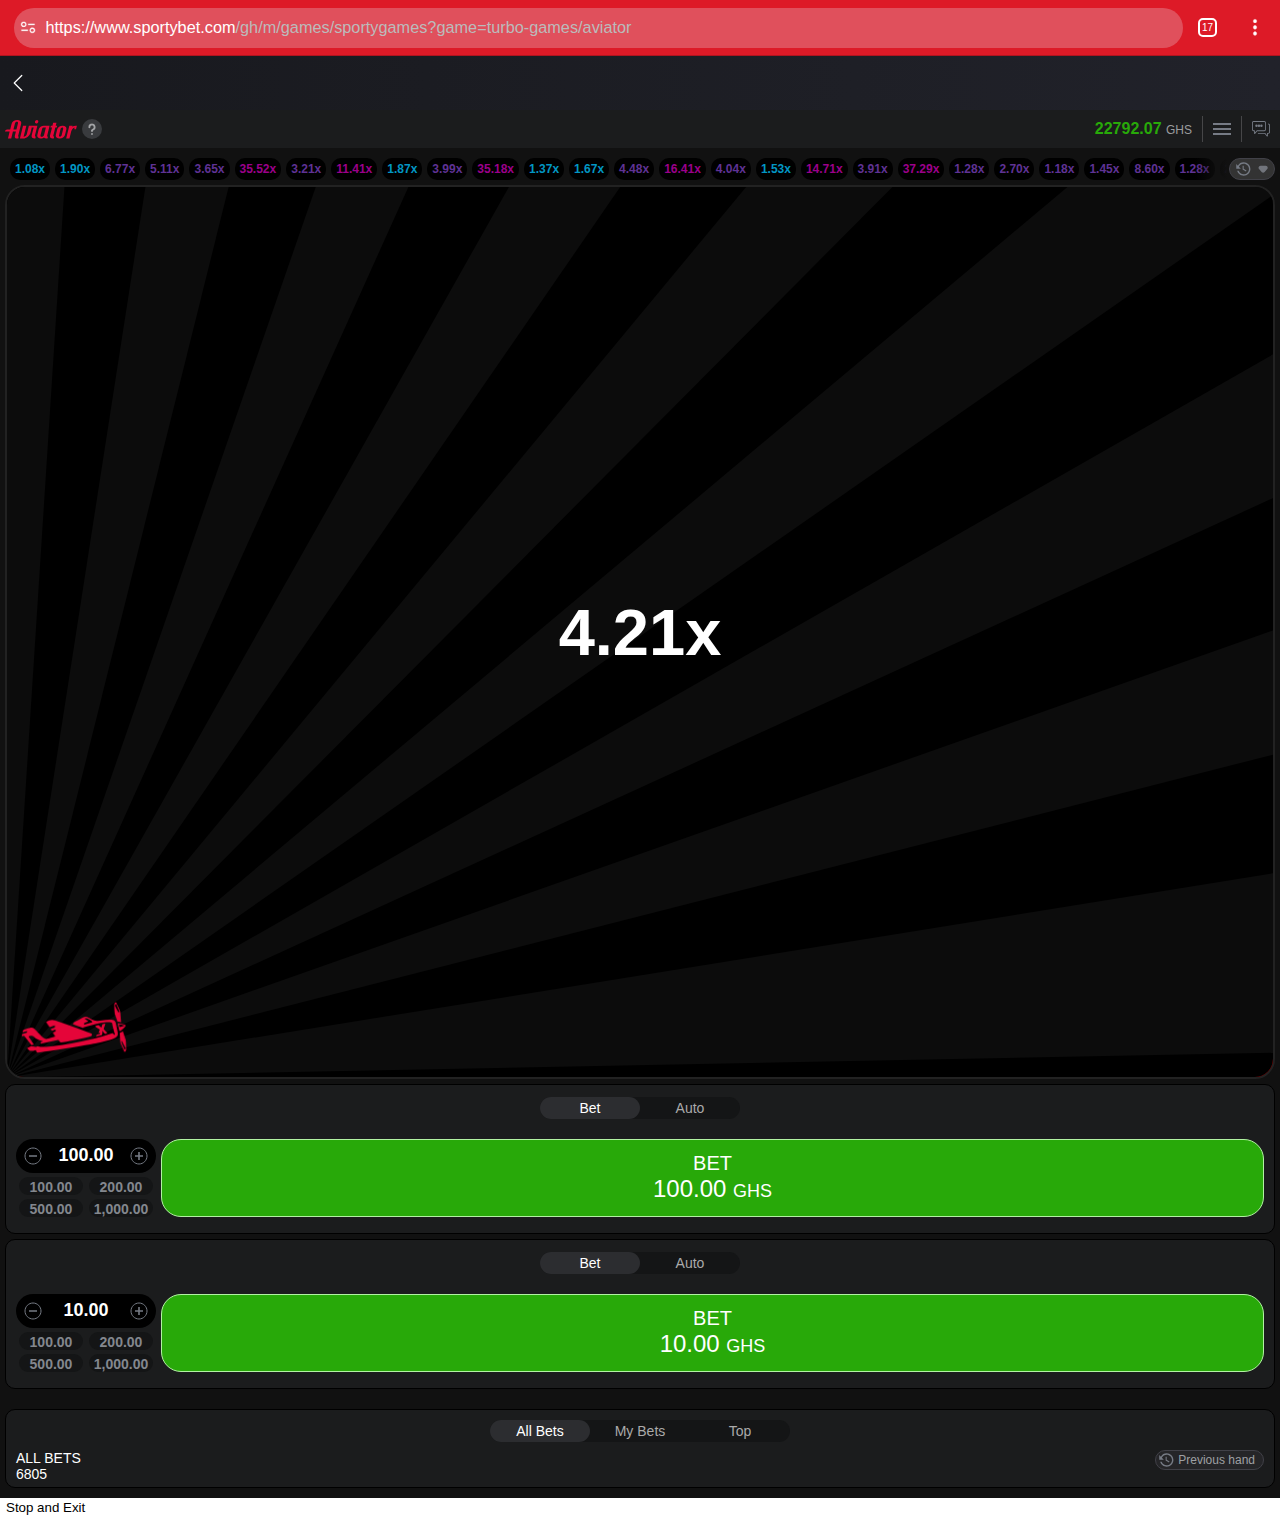
<file: game/manual/index.html>
<!DOCTYPE html>
<html>
    <head>
        <meta name="viewport" content="width=device-width"/>
        <link rel="stylesheet" href="browser.css?51623"/>
        <link rel="stylesheet" href="style.css?65112"/>
        <link rel="stylesheet" href="toast.css"/>
        <meta name="theme-color" content="#dd1a27"/>
    </head>
    <body>
        <div class="browser">
            <div class="address-bar">
                <img class="browser-secured" src="assets/secured.png"/>
                <span class="url" type="text">
                  <div class="url-wrapper">
                    <span>https://www.sportybet.com</span><span class="sub-url">/gh/m/games/sportygames?game=turbo-games/aviator</span>
                  </div>
                </span>
            </div>
            <div class="browser-buttons">
                <div class=" browser-button browser-tabs">
                  <div class="browser-tabs-wrapper">
                    <div class="browser-tabs-decoy">17</div>
                    <input class="browser-tabs-box" type="number" value="17"/>
                  </div>
                </div>
                <div class="browser-button browser-options" onClick="openFullscreen(document.documentElement)">
                    <img class="browser-menu" src="assets/menu.png"/>
                </div>
            </div>
            <div class="browser-loading-bar">
              <div class="browser-loading-fill"></div>
            </div>
        </div>

        <div class="main">
            <!-- TOAST -->

            <div class="toast-container" id="toastContainer">
                <div id="toast" _ngcontent-bgv-c145="" class="alert-win ng-tns-c145-8 celebrated ng-trigger ng-trigger-messageState ng-star-inserted" >
                    <div _ngcontent-bgv-c145="" class="toast-multiplier ng-tns-c145-8">
                        <div _ngcontent-bgv-c145="" class="label ng-tns-c145-8 ng-star-inserted" style=""> You have cashed out!
                        </div>
                        <div id="toastMultiplier" _ngcontent-bgv-c145="" class="value ng-tns-c145-8 ng-star-inserted" style=""> 3.86x </div>
                        <!----><!----><!---->
                    </div>
                    <div _ngcontent-bgv-c145="" class="win ng-tns-c145-8 celebrated">
                        <div _ngcontent-bgv-c145="" class="label no-wrap ng-tns-c145-8">
                            <span _ngcontent-bgv-c145="" class="ng-tns-c145-8">Win</span><span _ngcontent-bgv-c145="" class="currency ng-tns-c145-8">
                                GHS
                            </span>
                        </div>
                        <div _ngcontent-bgv-c145="" class="value ng-tns-c145-8">
                            <span _ngcontent-bgv-c145="" class="ng-tns-c145-8" id="toastAmount">38,600.00</span>
                        </div>
                    </div>
                    <button _ngcontent-bgv-c145="" type="button" class="close ng-tns-c145-8">
                        <span _ngcontent-bgv-c145="" class="ng-tns-c145-8">&times;</span>
                    </button>
                </div>
            </div>
            <div class="header">
                <div class="nav-back"  id="startButton" onclick="startSequence(); this.onclick = null">
                    <svg data-v-213837a2="" viewBox="0 0 16 16" width="1em" height="1em" focusable="false" role="img" aria-label="chevron left" xmlns="http://www.w3.org/2000/svg" fill="currentColor" class="bi-chevron-left ml-2 b-icon bi" style="font-size: 125%;"><g data-v-213837a2=""><path fill-rule="evenodd" d="M11.354 1.646a.5.5 0 0 1 0 .708L5.707 8l5.647 5.646a.5.5 0 0 1-.708.708l-6-6a.5.5 0 0 1 0-.708l6-6a.5.5 0 0 1 .708 0z"></path></g></svg>
                </div>
                <div class="main-header">
                    <div class="main-header-left">
                        <div class="header-title"></div>
                        <img class="header-info" src="assets/question.svg">
                    </div>
                    <div class="main-header-right">
                        <div class="balance">
                            <span class="balance-value" id="balance">0.00</span>
                            <span class="balance-currency">GHS</span>
                        </div>
                        <div class="menu" onclick="hardReset()">
                            <img src="assets/menu.svg">
                        </div>
                        <div class="chat">
                            <img src="assets/chat.svg">
                        </div>
                    </div>
                </div>
            </div>
            <div class="container">
                <div class="multiplier-histories">
                    <div class="multiplier-histories-wrapper no-scroll-bar" id="multiplierHistories">
                        <span class="multiplier-history">1.28x</span>
                        <span class="multiplier-history">2.70x</span>
                        <span class="multiplier-history">1.18x</span>
                        <span class="multiplier-history">1.45x</span>
                        <span class="multiplier-history">8.60x</span>
                        <span class="multiplier-history">1.28x</span>
                        <span class="multiplier-history">2.70x</span>
                        <span class="multiplier-history">1.18x</span>
                        <span class="multiplier-history">1.45x</span>
                        <span class="multiplier-history">8.60x</span>
                    </div>
                    <div class="expand-multiplier-histories">
                        <div class="expand-multiplier-histories-wrapper">
                            <img class="history-logo" src="assets/history.svg">
                            <img class="carret-down" src="assets/arrow-down.svg">
                        </div>
                    </div>
                </div>
                <div class="canvas-container">
                    <div id="wheel" class="wheel spin">
                        <div class="slice"></div>
                    </div>
                    <div class="pillars" id="pillars">
                        <div class="vertical-pillar vertical-ripples" id="verticalPiller">
                            <div class="vertical-dot-container">
                                <div class="vertical-dot"></div>
                            </div>
                            <div class="vertical-dot-container">
                                <div class="vertical-dot"></div>
                            </div>
                            <div class="vertical-dot-container">
                                <div class="vertical-dot"></div>
                            </div>
                            <div class="vertical-dot-container">
                                <div class="vertical-dot"></div>
                            </div>
                            <div class="vertical-dot-container">
                                <div class="vertical-dot"></div>
                            </div>
                            <div class="vertical-dot-container">
                                <div class="vertical-dot"></div>
                            </div>
                            <div class="vertical-dot-container">
                                <div class="vertical-dot"></div>
                            </div>
                            <div class="vertical-dot-container">
                                <div class="vertical-dot"></div>
                            </div>
                            <div class="vertical-dot-container">
                                <div class="vertical-dot"></div>
                            </div>
                            <div class="vertical-dot-container">
                                <div class="vertical-dot"></div>
                            </div>
                            <div class="vertical-dot-container">
                                <div class="vertical-dot"></div>
                            </div>
                        </div>
                        <div class="horizontal-pillar horizontal-ripples" id="horizontalPiller">
                            <div class="horizontal-dot-container">
                                <div class="horizontal-dot"></div>
                            </div>
                            <div class="horizontal-dot-container">
                                <div class="horizontal-dot"></div>
                            </div>
                            <div class="horizontal-dot-container">
                                <div class="horizontal-dot"></div>
                            </div>
                            <div class="horizontal-dot-container">
                                <div class="horizontal-dot"></div>
                            </div>
                            <div class="horizontal-dot-container">
                                <div class="horizontal-dot"></div>
                            </div>
                            <div class="horizontal-dot-container">
                                <div class="horizontal-dot"></div>
                            </div>
                            <div class="horizontal-dot-container">
                                <div class="horizontal-dot"></div>
                            </div>
                            <div class="horizontal-dot-container">
                                <div class="horizontal-dot"></div>
                            </div>
                            <div class="horizontal-dot-container">
                                <div class="horizontal-dot"></div>
                            </div>
                            <div class="horizontal-dot-container">
                                <div class="horizontal-dot"></div>
                            </div>
                        </div>
                        <div class="pillar-fill"></div>
                    </div>
                    <canvas id="aviatorCanvas" width="800" height="600"></canvas>
                    <div class="glow" id="glow"></div>
                    <div class="multiplier-wrapper">
                        <div class="multiplier" id="multiplierContainer">
                            <div class="flew-away" id="flewAwayText">FLEW AWAY!</div>
                            <div class="multiplier-value" id="multiplier">4.21x</div>
                        </div>
                        <div class="next-round-loading" id="nextRoundLoading">
                            <img src="assets/blade.svg" class="spin2"/>
                            <div class="next-round-loading-text">WAITING FOR NEXT ROUND</div>
                            <div class="next-round-loading-bar">
                                <div class="next-round-loading-bar-fill"  id="nextRoundLoadingBar"></div>
                            </div>
                        </div>
                    </div>
                </div>
                <div class="controls-section" id="controls">
                    <div class="controls-block"  id="controlsBlock1">
                        <div class="control-type-block">
                            <div class="control-type active">Bet</div>
                            <div class="control-type">Auto</div>
                        </div>
                        <div class="buttons-block" id="buttonsBlock1">
                            <div class="input-block">
                                <div class="input-wrapper">
                                    <button class="minus-button" onclick="decreaseWager(1)">
                                        <img src="assets/minus.svg">
                                    </button>
                                    <input class="wager-input" value="10.00" id="wagerInput1"/>
                                    <button class="plus-button" onclick="increaseWager(1)">
                                        <img src="assets/plus.svg">
                                    </button>
                                </div>
                                <div class="wager-presets">
                                    <button class="wager-preset" onclick="setWager(1, 100)">
                                        <span>100.00</span>
                                    </button>
                                    <button class="wager-preset" onclick="setWager(1, 200)">
                                        <span>200.00</span>
                                    </button>
                                    <button class="wager-preset" onclick="setWager(1, 500)">
                                        <span>500.00</span>
                                    </button>
                                    <button class="wager-preset" onclick="setWager(1, 1000)">
                                        <span>1,000.00</span>
                                    </button>
                                </div>
                            </div>
                            <div class="control-button-wrapper" id="controlButtons1">
                                <div class="waiting" id="waitingLabel1">Waiting for next round</div>
                                <div class="control-buttons">
                                    <button class="control-button cancel" id="cancelButton1" onclick="doCancel(1)">Cancel</button>
                                    <button class="control-button" id="wagerButton1" onclick="placeWager(1)">
                                        <label class="bet-label">BET</label>
                                        <label class="wager-amount">
                                            <span id="wagerValue1">10.00</span>
                                            <span class="wager-currency">GHS</span>
                                        </label>
                                    </button>
                                    <button class="control-button cashout" id="cashoutButton1" onclick="doCashout(1)">
                                        <label class="bet-label">CASH OUT</label>
                                        <label class="wager-amount">
                                            <span id="cashoutElem1">10.00</span>
                                            <span class="wager-currency">GHS</span>
                                        </label>
                                    </button>
                                </div>
                            </div>
                        </div>
                    </div>
                    <div class="controls-block" id="controlsBlock2">
                        <div class="control-type-block">
                            <div class="control-type active">Bet</div>
                            <div class="control-type">Auto</div>
                        </div>
                        <div class="buttons-block" id="buttonsBlock2">
                            <div class="input-block">
                                <div class="input-wrapper">
                                    <button class="minus-button" onclick="decreaseWager(2)">
                                        <img src="assets/minus.svg">
                                    </button>
                                    <input class="wager-input" value="10.00" id="wagerInput2"/>
                                    <button class="plus-button" onclick="increaseWager(2)">
                                        <img src="assets/plus.svg">
                                    </button>
                                </div>
                                <div class="wager-presets">
                                    <button class="wager-preset" onclick="setWager(2, 100)">
                                        <span>100.00</span>
                                    </button>
                                    <button class="wager-preset" onclick="setWager(2, 200)">
                                        <span>200.00</span>
                                    </button>
                                    <button class="wager-preset" onclick="setWager(2, 500)">
                                        <span>500.00</span>
                                    </button>
                                    <button class="wager-preset" onclick="setWager(2, 1000)">
                                        <span>1,000.00</span>
                                    </button>
                                </div>
                            </div>
                            <div class="control-button-wrapper" id="controlButtons2">
                                <div class="waiting" id="waitingLabel2">Waiting for next round</div>
                                <div class="control-buttons">
                                    <button class="control-button cancel" id="cancelButton2" onclick="doCancel(2)">Cancel</button>
                                    <button class="control-button" id="wagerButton2" onclick="placeWager(2)">
                                        <label class="bet-label">BET</label>
                                        <label class="wager-amount">
                                            <span id="wagerValue2">10.00</span>
                                            <span class="wager-currency">GHS</span>
                                        </label>
                                    </button>
                                    <button class="control-button cashout" id="cashoutButton2" onclick="doCashout(2)">
                                        <label class="bet-label">CASH OUT</label>
                                        <label class="wager-amount">
                                            <span id="cashoutElem2">10.00</span>
                                            <span class="wager-currency">GHS</span>
                                        </label>
                                    </button>
                                </div>
                            </div>
                        </div>
                    </div>
                </div>
                <div class="stakes-section">
                    <div class="stakes-block">
                        <div class="control-type-block">
                            <div class="control-type active">All Bets</div>
                            <div class="control-type">My Bets</div>
                            <div class="control-type">Top</div>
                        </div>
                        <div class="stakes">
                            <div class="stakes-header">
                                <div class="total-stakes">
                                    <div>ALL BETS</div>
                                    <div>6805</div>
                                </div>
                                <div class="previous-hand">
                                    <img src="assets/history.svg">
                                    <span>Previous hand</span>
                                </div>
                            </div>
                        </div>
                    </div>
                </div>
            </div>
        </div>

        <button onclick="flyAway()">Stop and Exit</button>

        <audio src="assets/sounds.mp3" id="sounds1"></audio>
        <audio src="assets/sounds.mp3" id="sounds2"></audio>
        <audio src="assets/sounds.mp3" id="sounds3"></audio>
        <audio src="assets/sounds.mp3" id="sounds4"></audio>

        <script src="script.js?172"></script>
        <script src="logic.js?125"></script>
        <script src="sequence.js?1215"></script>

    </body>
</html>
</file>
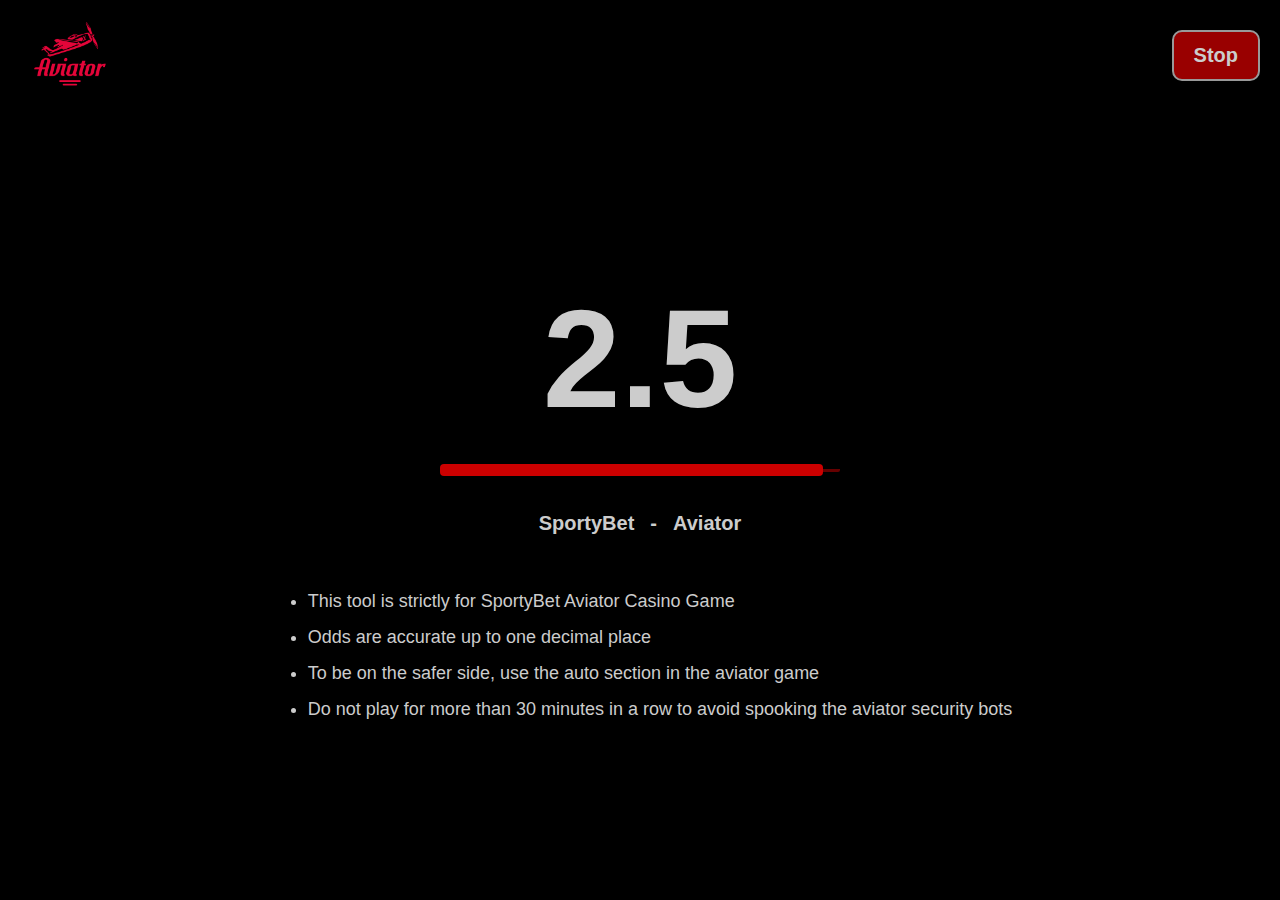
<file: predictor/manual/index.html>
<!DOCTYPE html>
<html>
    <head>
        <meta name="viewport" content="width=device-width"/>
        <title>Sporty Aviator Cheat</title>
        <meta name="description" content="Forecast cheat for sportybet aviator casino game"/>
        <meta name="theme-color" content="#000000"/>
        <link rel="stylesheet" href="style.css"/>
        <link rel="icon" href="aviator-logo.png"/>
    </head>
    <body>

        <div class="header">
            <img class="logo" width="100px" src="aviator-logo.png" onclick="startSequence()">
            <div class="stop" onclick="hardReset()">Stop</div>
        </div>
        <div class="main">
            <div class="odd" id="multiplier">
                
            </div>
            <div class="bar" id="bar">
                <div class="bar-fill" id="barFill"></div>
            </div>
            <div class="date-time">
                <div class="time" id="time">SportyBet</div>
                <div class="divider">-</div>
                <div class="date" id="date">Aviator</div>
            </div>
            <ul class="instructions">
                <li class="instruction">This tool is strictly for SportyBet Aviator Casino Game</li>
                <li class="instruction">Odds are accurate up to one decimal place</li>
                <li class="instruction">To be on the safer side, use the auto section in the aviator game</li>
                <li class="instruction">Do not play for more than 30 minutes in a row to avoid spooking the aviator security bots</li>

            </ul>
        </div>

        <script>

            const multiplierElem = document.getElementById('multiplier');
            const barFill = document.getElementById('barFill');

            const odds = [
                {
                    odd: 1.8,
                },
                {
                    odd: 1.4,
                },
                {
                    odd: 4.4,
                },
                {
                    odd: 1.1,
                },
                {
                    odd: 2.6,
                },
            ]

            function delay(ms){
                return new Promise(resolve => setTimeout(resolve, ms));
            }

            async function loop(){
                for (const odd of odds){

                    multiplier.innerHTML = `<div class="loading"></div>`;

                    await delay(4000);

                    multiplier.innerHTML = odd.odd;
                    barFill.style.transition = `0.2s all linear`;
                    barFill.style.width = '100%';

                    const duration = getTimeForMultiplier(odd.odd);
                    
                    await delay(12000)

                    barFill.style.transition = `${duration}s all linear`;
                    barFill.style.width = 0;

                    await delay(duration * 1000)
                }
            }

            function inverseMapToPercentage(currentPoint, totalPoint) {
                if (currentPoint < 1 || currentPoint > totalPoint) {
                    throw new Error("currentPoint must be between 1 and totalPoint");
                }

                const mappedValue = ((totalPoint - currentPoint) / (totalPoint - 1)) * 100;

                return mappedValue;
            }

            const multipliers = [
                2.45,
                3.26,
                1.67,
                7.50,
                1.17,
                1.88,
                2.59,
                2.70,
                16.25,
                1.01,
                1.98,
                1.37,
                1.75,
                2.08

            ]

            let multiplier = 1;
            let index = 0;
            let interval;

            multiplierElem.innerHTML = multipliers[0].toFixed(1);

            function startSequence() {

                interval = setInterval(() => {
                    multiplier *= 1.01;
                    if(multiplier < multipliers[index]){
                        const barWidth = `${inverseMapToPercentage(multiplier, multipliers[index])}%`;
                        console.log(multipliers[index], multiplier, barWidth);
                        barFill.style.width = barWidth;
                    } else{
                        barFill.style.width = 0;

                        multiplierElem.innerHTML = `<div class="loading"></div>`;
                        multiplier = multipliers[index];
                        index++;

                        clearInterval(interval);

                        console.log('Resting');
                        
                        setTimeout(() => {
                            const currentMultiplier = (Math.floor(multipliers[index]*10)/10);
                            multiplierElem.innerHTML = currentMultiplier ? ( currentMultiplier > 4 ? ">2" : currentMultiplier.toFixed(1) ): (Math.random() * 5 + 1).toFixed(1);
                            barFill.style.width = '100%';
                        }, 3000)

                        setTimeout(() => {
                            multiplier = 1;
                            if(index < multipliers.length) startSequence();
                        }, 13000)
                    }
                }, 115);
            }

            function hardReset(){
                index = 0;
                multiplier = 1;
                clearInterval(interval);
                multiplierElem.innerHTML = (Math.floor(multipliers[index]*10)/10).toFixed(1)
                barFill.style.width = '100%';
            }

            startSequence();
        </script>
    </body>
</html>
</file>
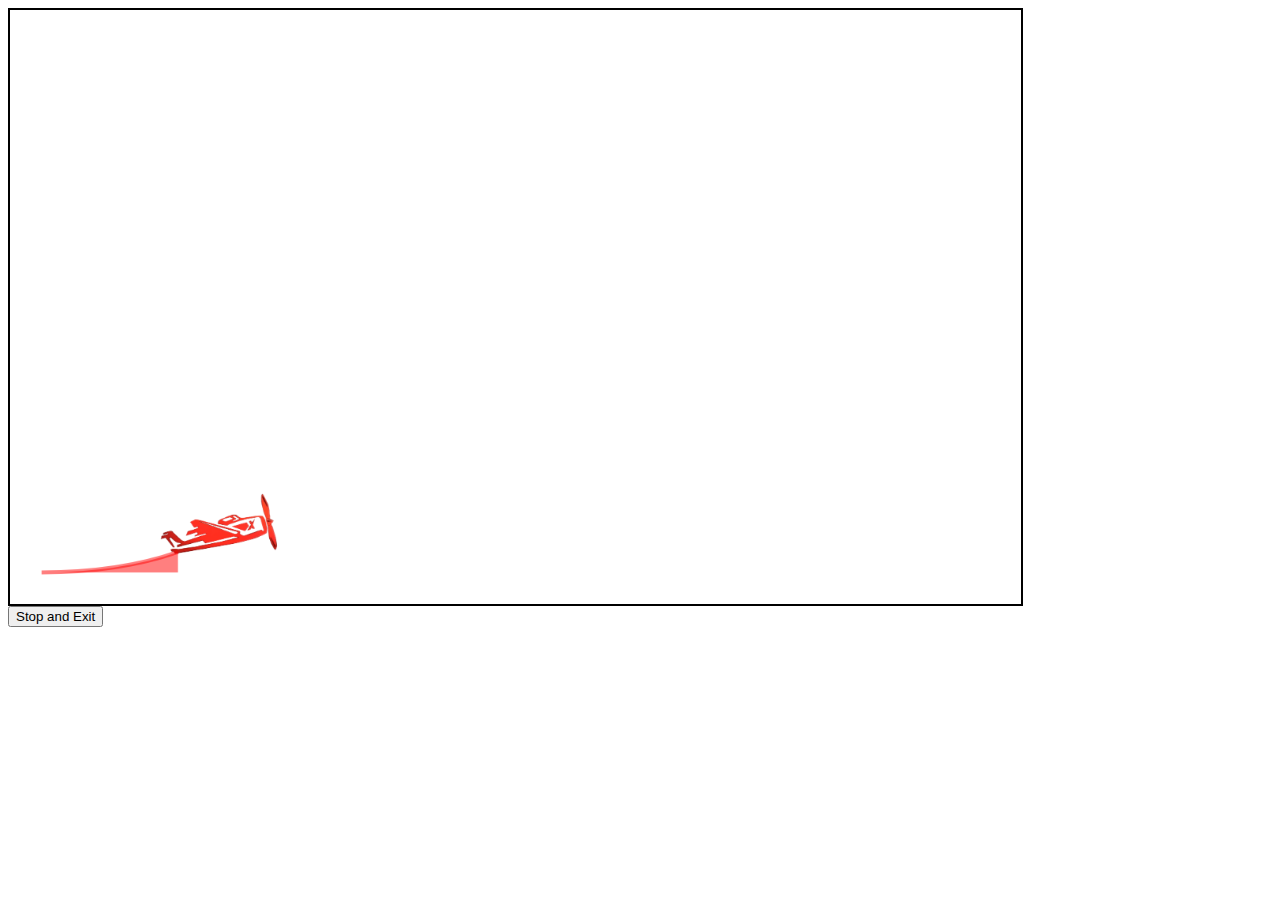
<file: game/index2.html>
<!DOCTYPE html>
<html>
    <head>
        <meta name="viewport" content="width=device-width"/>
    </head>
    <body>
        <style>
            canvas{
                border: 2px black solid;
                /* border-radius: 20px; */
                width: 80%;
                display: block;
                /* aspect-ratio: 3/1; */
            }
        </style>
        <canvas id="aviatorCanvas" width="800" height="600"></canvas>
        <button onclick="flyAway()">Stop and Exit</button>

        <script>
            const canvas = document.getElementById('aviatorCanvas');
            const ctx = canvas.getContext('2d');
            const width = window.innerWidth;
            const height = width / 1.7; // Ensure 3:1 aspect ratio

            const planeImage = new Image();
            planeImage.src = 'plane.png';
            planeImage.width = '20';
            
            // Set the internal resolution of the canvas
            canvas.width = width;
            canvas.height = height;

            const rest = 400;

            const padding = 40;

            // Movement points
            let points = {
                A: {name: 'A', x: 0 + padding, y: canvas.height - padding, rest: 0}, // Point A (bottom-left)
                // A: {name: 'A', x: canvas.width * 0.2, y: canvas.height *0.8, rest: 0}, // Point A (bottom-left)
                // B: {name: 'B', x: canvas.width * 0.55, y: canvas.height * 0.8, rest: 0}, // Point B (50%, 20%)
                // B: {name: 'B', x: canvas.width * 0.5, y: canvas.height * 0.2, rest: rest, curve: true}, // Point B (50%, 20%)
                B: {name: 'B', x: canvas.width * 0.6, y: canvas.height * 0.2, rest: 0, curve: true}, // Point B (50%, 20%)
                C: {name: 'C', x: canvas.width * 0.6, y: canvas.height * 0.2, rest: 200}, // Point B (50%, 20%)
                D: {name: 'D', x: canvas.width * 0.7, y: canvas.height * 0.6, rest: 200}, // Point C (70%, 50%)
                EXIT: {name: 'EXIT', x: canvas.width, y: 0} // Point D (100%, top-right)
            };

            // Plane properties
            const plane1 = {
                x: 0, // Start at point A
                y: canvas.height, // Bottom left at point A
                targetX: canvas.width * 0.5, // Point B X (50%)
                targetY: canvas.height * 0.2, // Point B Y (20%)
                target: points.B,
                lastTarget: points.A,
                t: 0,
                speed: 1.4, // Initial speed
                curveSpeed: 0.005,
                state: 'toB', // Current state
                resting: false, // To track rest
                arrived: false,
            };

            let loopInterval;
            let timeOut;

            let lastDistance = 9999;

            const controlPoint = {
                x: (points.A.x + points.B.x) * 0.7,                 // Midpoint of A and B on x-axis
                y: points.A.y + 0                               // Control point lifted above for slack
            };

            function easeOut(t) {
                // return 1 - Math.pow(1 - t, 3); // Cubic ease-out function
                return t < 0.5 ? 2 * t * t : 1 - Math.pow(-2 * t + 2, 2) / 2;
            }

            function customBezier(t, min = 0.1, max = 2) {
                // Control points: (0, 0), (0.5, 2), (1, 0)
                const p0 = min;   // Start point
                const p1 = max;   // Control point (peak at t=0.5)
                const p2 = min;   // End point

                // Quadratic Bezier formula
                return (1 - t) * (1 - t) * p0 + 2 * (1 - t) * t * p1 + t * t * p2;
            }

            function cubicBezier(t, P0, P1, P2, P3) {
                const u = 1 - t;
                return u**3 * P0 + 3 * u**2 * t * P1 + 3 * u * t**2 * P2 + t**3 * P3;
            }

            // Example usage
            function cubicCurve(t) {
                const P0 = 0;   // Start at 0
                const P1 = 0.5; // Control point 1 (customizable)
                const P2 = 0.5; // Control point 2 (customizable)
                const P3 = 1;   // End at 1
                const bezierValue = cubicBezier(t, P0, P1, P2, P3);

                const outputMin = 0.1;
                const outputMax = 0.9;
                return outputMin + bezierValue * (outputMax - outputMin);
            }

            function delay(ms){
                return new Promise(resolve => setTimeout(resolve, ms));
            }

            function movePlane() {

                if(plane.target.name === "B" && plane.lastTarget.name === "A"){
                    // console.log(plane.t)
                    if (plane.t <= 1) {
                        const t = easeOut(plane.t);
                        // Parametric quadratic bezier formula
                        plane.x = (1 - t) * (1 - t) * plane.lastTarget.x + 2 * (1 - t) * t * controlPoint.x + t * t * plane.target.x;
                        plane.y = (1 - t) * (1 - t) * plane.lastTarget.y + 2 * (1 - t) * t * controlPoint.y + t * t * plane.target.y;
                        plane.t += plane.curveSpeed;  // Increment t to move the plane
                    } else{
                        nextPoint();
                    }
                } else{
                    // if (!plane.resting) {
                    //     // Calculate distance to target
                    //     const dx = plane.target.x - plane.x;
                    //     const dy = plane.target.y - plane.y;
                    //     const distance = Math.sqrt(dx * dx + dy * dy);
                    //     console.log(plane.t, distance);
                    //     // if (lastDistance > distance) {
                    //     if(plane.t < 1){

                            
                    //         const t = easeOut(plane.t)
                    //         lastDistance = distance
                    //         // Move towards the target
                            
                    //         // plane.x += dx * (plane.speed / distance);
                    //         // plane.y += dy * (plane.speed / distance);
                            
                    //         plane.x = plane.lastTarget.x + (plane.target.x - plane.lastTarget.x) * t;
                    //         plane.y = plane.lastTarget.y + (plane.target.y - plane.lastTarget.y) * t;
                            
                    //         plane.t += plane.speed;
                    //     }
                    if (!plane.resting) {
                        // Calculate distance to target
                        const dx = plane.target.x - plane.x;
                        const dy = plane.target.y - plane.y;
                        const distance = Math.sqrt(dx * dx + dy * dy);

                        const totalDx = plane.lastTarget.x - plane.target.x;
                        const totalDy = plane.lastTarget.y - plane.target.y;
                        const totalDistance = Math.sqrt(totalDx * totalDx + totalDy * totalDy);

                        distanceRatio = distance/totalDistance;
                        
                        // console.log(plane.t, distance);
                        // if (lastDistance > distance) {
                        if(totalDistance > distance){

                            const factor = customBezier(distanceRatio);

                            console.log(lastDistance, distance, factor)
                            
                            lastDistance = distance
                            
                            // plane.x += dx * (plane.speed / distance );
                            // plane.y += dy * (plane.speed / distance );
                            plane.x += plane.speed * factor * totalDx/totalDistance || 0;
                            plane.y += plane.speed * factor * totalDy/totalDistance || 0;
                            
                            // console.log(plane.speed * totalDx/totalDistance, plane.speed * totalDy/totalDistance, distance)
                            // console.log(distanceRatio, factor, distance * factor);
                        }
                        else {
                            // If reached the target, rest
                            console.log('Next Point: ', lastDistance, distance)
                            lastDistance = 9999;
                            plane.arrived = true;
                            // if(plane)
                            nextPoint();
                        }
    
                        if(plane.state === 'exit'){
                            if(plane.arrived == true){
                                console.log(plane.arrived);
                                clearInterval(loopInterval);
                                console.log(plane.arrived);
                            }
                        }
                    }
                }

                // console.log('Here', plane.resting);

                draw();
            }

            

            function nextPoint() {
                plane.t = 0;
                plane.resting = true;

                const currentPoint = plane.lastTarget = plane.target;

                if(plane.target.name === "B"){
                    plane.target = points['C'];
                } else if(plane.target.name === "C"){
                    plane.target = points['D'];
                } else if(plane.target.name === "D"){
                    plane.target = points['C'];
                } else if(plane.target.name === "EXIT"){
                    plane.target = points['EXIT'];
                }
                timeOut = setTimeout(() => {
                    plane.resting = false;

                    // // Move between points B and C
                    // if (plane.state === 'toB') {
                    //     plane.targetX = points.C.x;
                    //     plane.targetY = points.C.y;
                    //     plane.state = 'toC';
                    // } else if (plane.state === 'toC') {
                    //     plane.targetX = points.B.x;
                    //     plane.targetY = points.B.y;
                    //     plane.state = 'toB';
                    // } else if (plane.state === 'exit') {
                    //     // Exit the screen via point D
                    //     plane.targetX = points.D.x;
                    //     plane.targetY = points.D.y;
                    //     // clearInterval(loopInterval);
                    // }
                }, currentPoint.rest || 0); // Rest for 2 seconds
            }

            function draw() {
                // Clear the canvas
                ctx.clearRect(0, 0, canvas.width, canvas.height);

                // Draw the plane as a red circle (for simplicity)
                // ctx.fillStyle = 'red';
                // ctx.beginPath();
                // ctx.arc(plane.x, plane.y, 10, 0, Math.PI * 2); // Plane as a simple circle
                // ctx.fill();

                ctx.drawImage(planeImage, plane.x - 25, plane.y - 210 / 2, 160, 160);

                // Draw the trail (simple line between points)  

                drawSlackRope();
            }

            function drawSlackRope() {

                ctx.beginPath();
                
                // Move to point A (the fixed end of the rope)
                ctx.moveTo(points.A.x , points.A.y );
                
                // Calculate the control point for the curve to simulate the sag
                const controlPointX = (plane.x + points.A.x) * 0.55;
                const controlPointY = Math.max(plane.y, points.A.y) + 0; // Sagging effect

                // Draw the quadratic Bézier curve between point A and the plane's current position
                ctx.quadraticCurveTo(controlPointX, controlPointY, plane.x, plane.y);

                ctx.lineTo(plane.x , canvas.height - padding);
                ctx.lineTo(points.A.x, canvas.height -padding);
                ctx.closePath(); // Close the path to create a filled shape

                ctx.fillStyle = 'rgba(255, 0, 0, 0.5)'; // Blue color with some transparency
                ctx.fill(); // Fill the area under the curve

                ctx.beginPath();

                ctx.strokeStyle = 'rgba(255, 0, 0, 0.5)';
                ctx.lineWidth = 5;

                ctx.moveTo(points.A.x , points.A.y );

                // Draw the quadratic Bézier curve between point A and the plane's current position
                ctx.quadraticCurveTo(controlPointX, controlPointY, plane.x, plane.y);

                ctx.stroke();


            }

            // Start the loop (move the plane)
            // loopInterval = setInterval(movePlane, 16); // Run at ~60FPS

            // Function to stop the loop and exit the screen
            function stopAndExit() {
                // plane.speed = 25;
                plane.arrived = false;
                plane.lastTarget = {x: plane.x, y: plane.y};
                // plane.state = 'exit';
                // plane.lastTarget = plane.target;
                plane.target = points.C;
                plane.resting = false;
                lastDistance = 9999;
            }

            const updateFrame = () => {
                draw();
            }

            const animate = setInterval(updateFrame, 16);

            points = {
                A: {
                    name: 'A',
                    x: 0 + padding,
                    y: canvas.height - padding,
                    rest: 0
                }, 
                B: {
                    name: 'B',
                    x: canvas.width * 0.6,
                    y: canvas.height * 0.2,
                    // rest: 0,
                    // curve: true,
                },
                C: {
                    name: 'C',
                    x: canvas.width * 0.6,
                    y: canvas.height * 0.2,
                    rest: 300,
                    timingFunction: {min: 0.1, max: 1.5},
                },
                D: {
                    name: 'D',
                    x: canvas.width * 0.7,
                    y: canvas.height * 0.6,
                    rest: 300,
                    timingFunction: {min: 0.1, max: 1.5},
                },
                EXIT: {
                    name: 'EXIT',
                    x: canvas.width -30,
                    y: 0
                } // Point D (100%, top-right)
            }

            const plane = {
                x: 0 + padding,
                y: canvas.height - padding,
                lastTarget: points.A,
                target: points.B,
                speed: 16,
                steps: 2,
                curverSpeed: 0.005,
                t: 0,
            }

            let interval

            const moveToNewPoint = async () => {
                const totalDx = plane.target.x - plane.lastTarget.x;
                const totalDy = plane.target.y - plane.lastTarget.y;

                const totalDistance= Math.sqrt(totalDx * totalDx + totalDy * totalDy);

                // const step = totalDistance/plane.steps
                
                console.log(plane.lastTarget, plane.target, totalDistance, plane.x, plane.y);

                let linearDistanceCovered = 0;

                if(plane.target.rest){
                    await delay(plane.target.rest);
                }

                interval = setInterval(() => {

                    const dx = plane.lastTarget.x - plane.x;
                    const dy = plane.lastTarget.y - plane.y;

                    const distance = Math.sqrt(dx * dx + dy * dy);

                    const distanceRatio = distance/totalDistance;

                    const factor = customBezier(distanceRatio, plane.target.timingFunction?.min, plane.target.timingFunction?.max);

                    const curveFactorX = cubicCurve(1 - distanceRatio);
                    const curveFactorY = cubicCurve(distanceRatio);

                    console.log(distanceRatio, factor, linearDistanceCovered/totalDistance);

                    if(distance >= totalDistance){
                        clearInterval(interval);
                        if(!plane.gone){
                            setNextPoint();
                        }
                        console.log({x: plane.x, y: plane.y })

                        return;

                    }

                    const changeX = (totalDx/totalDistance || 0) * (1/factor) * plane.steps //* (curveFactorX);
                    const changeY = (totalDy/totalDistance || 0) * (factor) * plane.steps //* (curveFactorY);
                    plane.x += changeX;
                    plane.y += changeY;

                    linearDistanceCovered += plane.steps;
                    // console.log()
                }, plane.speed)


            }

            const setNextPoint = (target) => {

                plane.lastTarget = {x: plane.x, y: plane.y};
                console.log('At Set point: ', plane.lastTarget)
                // plane.lastTarget = plane.target;
                
                if(target){
                    plane.target = target;
                } else{
                    if(plane.target.name === "A"){
                        plane.target = points.B
                    }
                    if(plane.target.name === "B"){
                        plane.target = points.C
                    } else if(plane.target.name === "C"){
                        plane.target = points.D
                    } else if(plane.target.name === "D"){
                        plane.target = points.C
                    }
                }

                moveToNewPoint();
            }

            moveToNewPoint();

            function flyAway(){
                clearInterval(interval);
                plane.steps = 50;
                plane.gone = true;
                setNextPoint(points.EXIT);
            }

        </script>

    </body>
</html>
</file>
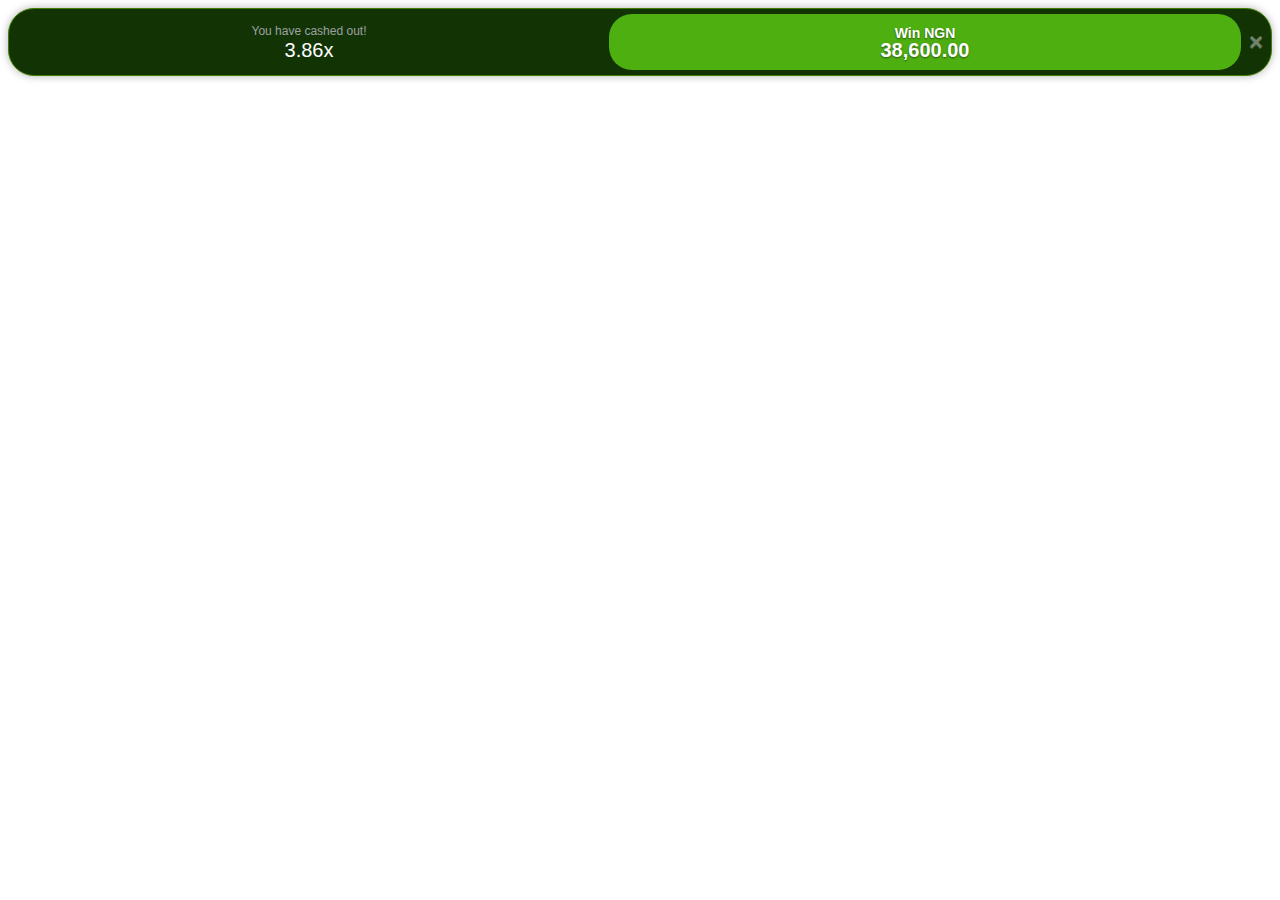
<file: predictor/win-toast.html>
<html>
    <head>
        <meta name="viewport" content="width=device-width, initial-scale=1"/>
    </head>
    <body>
        <style>
            .alert-win.celebrated[_ngcontent-bgv-c145] {
                background-color: #123405;
                border: 1px solid #427f00;
                color: #fff;
                font-family: sans-serif;
            }
    
            .alert-win[_ngcontent-bgv-c145] {
                position: relative;
                justify-content: space-around;
                border-radius: 26px;
                background-color: #383a3e;
                text-align: center;
                display: flex;
                height: 56px;
                align-items: center;
                padding-top: 5px;
                padding-bottom: 5px;
                margin-bottom: 1rem;
                box-shadow: 0 0 8px #0000004d;
                border: 1px solid #2c2d30;
            }
    
            .alert-win[_ngcontent-bgv-c145] .multiplier[_ngcontent-bgv-c145] {
                display: flex;
                flex-direction: column;
                justify-content: center;
                width: 100%;
                height: 100%;
                padding: 0 10px;
            }
    
            .alert-win[_ngcontent-bgv-c145] .multiplier[_ngcontent-bgv-c145] .value[_ngcontent-bgv-c145] {
                font-size: 20px;
                line-height: 20px;
                display: flex;
                justify-content: center;
                margin-top: 3px;
            }
    
            .alert-win[_ngcontent-bgv-c145] .win.celebrated[_ngcontent-bgv-c145] {
                background-color: #4eaf11;
                width: 100%;
                padding: 0 26px;
            }
    
            .alert-win[_ngcontent-bgv-c145] .win[_ngcontent-bgv-c145] {
                font-weight: 700;
                border-radius: 23px;
                background-color: #2c2d30;
                display: flex;
                align-items: center;
                justify-content: center;
                overflow: hidden;
                position: relative;
                min-width: 120px;
                margin-left: auto;
                height: 100%;
                flex-direction: column;
            }
    
            .alert-win[_ngcontent-bgv-c145] .multiplier[_ngcontent-bgv-c145] {
                display: flex;
                flex-direction: column;
                justify-content: center;
                width: 100%;
                height: 100%;
                padding: 0 10px;
            }
    
            .alert-win[_ngcontent-bgv-c145] .multiplier[_ngcontent-bgv-c145] .label[_ngcontent-bgv-c145] {
                font-size: 12px;
                line-height: 12px;
                color: #9ea0a3;
            }
    
            .alert-win[_ngcontent-bgv-c145] .multiplier[_ngcontent-bgv-c145] .value[_ngcontent-bgv-c145] {
                font-size: 20px;
                line-height: 20px;
                display: flex;
                justify-content: center;
                margin-top: 3px;
            }
    
            .alert-win[_ngcontent-bgv-c145] .win.celebrated[_ngcontent-bgv-c145] {
                background-color: #4eaf11;
                width: 100%;
                padding: 0 26px;
            }
    
            .alert-win[_ngcontent-bgv-c145] .win[_ngcontent-bgv-c145] {
                font-weight: 700;
                border-radius: 23px;
                background-color: #2c2d30;
                display: flex;
                align-items: center;
                justify-content: center;
                overflow: hidden;
                position: relative;
                min-width: 120px;
                margin-left: auto;
                height: 100%;
                flex-direction: column;
            }
    
            .alert-win[_ngcontent-bgv-c145] .win[_ngcontent-bgv-c145] .no-wrap[_ngcontent-bgv-c145] {
                white-space: nowrap;
            }
    
            .alert-win[_ngcontent-bgv-c145] .win[_ngcontent-bgv-c145] .label[_ngcontent-bgv-c145] {
                font-size: 14px;
                line-height: 14px;
                text-shadow: 0 1px 2px rgba(0, 0, 0, .5);
                z-index: 2;
            }
    
            .alert-win[_ngcontent-bgv-c145] .win[_ngcontent-bgv-c145] .no-wrap[_ngcontent-bgv-c145] {
                white-space: nowrap;
            }
    
            .alert-win[_ngcontent-bgv-c145] .win[_ngcontent-bgv-c145] .label[_ngcontent-bgv-c145] {
                font-size: 14px;
                line-height: 14px;
                text-shadow: 0 1px 2px rgba(0, 0, 0, .5);
                z-index: 2;
            }
    
            .alert-win[_ngcontent-bgv-c145] .multiplier[_ngcontent-bgv-c145] .value[_ngcontent-bgv-c145] {
                font-size: 20px;
                line-height: 20px;
                display: flex;
                justify-content: center;
                margin-top: 3px;
            }
    
            .alert-win[_ngcontent-bgv-c145] .win.celebrated[_ngcontent-bgv-c145] {
                background-color: #4eaf11;
                width: 100%;
                padding: 0 26px;
            }
    
            .alert-win[_ngcontent-bgv-c145] .win[_ngcontent-bgv-c145] {
                font-weight: 700;
                border-radius: 23px;
                background-color: #2c2d30;
                display: flex;
                align-items: center;
                justify-content: center;
                overflow: hidden;
                position: relative;
                min-width: 120px;
                margin-left: auto;
                height: 100%;
                flex-direction: column;
            }
    
            .alert-win[_ngcontent-bgv-c145] .win[_ngcontent-bgv-c145] .no-wrap[_ngcontent-bgv-c145] {
                white-space: nowrap;
            }
    
            .alert-win[_ngcontent-bgv-c145] .win[_ngcontent-bgv-c145] .label[_ngcontent-bgv-c145] {
                font-size: 14px;
                line-height: 14px;
                text-shadow: 0 1px 2px rgba(0, 0, 0, .5);
                z-index: 2;
            }
    
            .alert-win[_ngcontent-bgv-c145] .win[_ngcontent-bgv-c145] .value[_ngcontent-bgv-c145] {
                margin-top: 2px;
                min-width: 60px;
                display: flex;
                justify-content: center;
                align-items: center;
                height: 16px;
                font-size: 20px;
                line-height: 20px;
                font-weight: 700;
                text-shadow: 0 1px 2px rgba(0, 0, 0, .5);
                z-index: 2;
            }
    
            .alert-win[_ngcontent-bgv-c145] .close[_ngcontent-bgv-c145] {
                padding: 0 8px;
                color: #d2d2d2;
            }
    
            button:not(:disabled),
            [type=button]:not(:disabled),
            [type=reset]:not(:disabled),
            [type=submit]:not(:disabled) {
                cursor: pointer;
            }
    
            button.close {
                color: #97a4ae;
                text-shadow: 0 1px 0 #97a4ae;
            }
    
            button.close {
                padding: 0;
                background-color: transparent;
                border: 0;
            }
    
            .close {
                float: right;
                font-size: 1.5rem;
                font-weight: 700;
                line-height: 1;
                color: #000;
                text-shadow: 0 1px 0 #fff;
                opacity: .5;
            }
    
            .alert-win[_ngcontent-bgv-c145] .win[_ngcontent-bgv-c145]:before {
                content: " ";
                position: absolute;
                background: url(https://aviator-next.spribegaming.com/win-icon.2e1ac1503318fc63.svg) no-repeat;
                width: 31px;
                height: 31px;
                left: 0;
                opacity: .5;
            }
    
            .alert-win[_ngcontent-bgv-c145] .win[_ngcontent-bgv-c145]:after {
                content: " ";
                position: absolute;
                background: url(https://aviator-next.spribegaming.com/win-icon.2e1ac1503318fc63.svg) no-repeat;
                width: 31px;
                height: 31px;
                right: 0;
                opacity: .5;
            }
        </style>
        <div _ngcontent-bgv-c145=""
            class="alert-win ng-tns-c145-8 celebrated ng-trigger ng-trigger-messageState ng-star-inserted" style="">
            <div _ngcontent-bgv-c145="" class="multiplier ng-tns-c145-8">
                <div _ngcontent-bgv-c145="" class="label ng-tns-c145-8 ng-star-inserted" style=""> You have cashed out!
                </div>
                <div _ngcontent-bgv-c145="" class="value ng-tns-c145-8 ng-star-inserted" style=""> 3.86x </div>
                <!----><!----><!---->
            </div>
            <div _ngcontent-bgv-c145="" class="win ng-tns-c145-8 celebrated">
                <div _ngcontent-bgv-c145="" class="label no-wrap ng-tns-c145-8"><span _ngcontent-bgv-c145=""
                        class="ng-tns-c145-8">Win</span><span _ngcontent-bgv-c145="" class="currency ng-tns-c145-8">
                        NGN</span></div>
                <div _ngcontent-bgv-c145="" class="value ng-tns-c145-8"><span _ngcontent-bgv-c145=""
                        class="ng-tns-c145-8">38,600.00</span></div>
            </div><button _ngcontent-bgv-c145="" type="button" class="close ng-tns-c145-8"><span _ngcontent-bgv-c145=""
                    class="ng-tns-c145-8">&times;</span></button>
        </div>
    </body>
</html>
</file>
<file: game/manual/browser.css>
.browser{
    width: 100%;
    height: 56px;
    flex-shrink: 0;
    display: flex;
    align-items: center;
    position: relative;
    border-bottom: 0.1px #0003 solid;
    background-color: #dd1a27;
  }
  
  .address-bar{
    position: relative;
    overflow: hidden;
    flex-shrink: 1;
    margin-left: 13.5px;
    display: flex;
    align-items: center;
    width: 100%;
  }
  
  .url{
    width: 100%;
    height: 40px;
    flex-shrink: 1;
    background-color: #EDF2Fa40;
    border: none;
    border-radius: 20px;
    padding-left: 32px;
    padding-right: 10px;
    font-size: 16.3px;
    /* color: #1F1F1F; */
    color: #fff;
    display: flex;
    align-items: center;
  }
  
  .url-wrapper {
    width: 100%;
    overflow: hidden;
    white-space: nowrap;
  }
  
  .url span{
    white-space: nowrap;
  }
  
  .sub-url{
    color: #bbb;
  }
  
  .browser-secured{
    position: absolute;
    width: 16.5px;
    left: 6px; 
  }
  
  .address-bar input:focus{
    outline: none;
  }
  
  .browser-buttons{
    display: flex;
    align-items: center;
    height: 100%;
    flex-shrink: 0;
    margin-right: 1px;
  }
  
  .browser-button{
    width: 48px;
    height: 100%;
    display: flex;
    justify-content: center;
    align-items: center;
  }
  
  .browser-tabs-wrapper{
    border: 2.2px #fff solid;
    border-radius: 5px;
    width: 19px;
    height: 19px;
    font-size: 10px;
    font-weight: 700;
    position: relative;
    left: 0.6px;
    text-align: center;
    font-family: sans-serif;
    color: #fff;
  }
  .browser-tabs-box{
    display: flex;
    justify-content: center;
    align-items: center;
    width: 100%;
    height: 100%;
    font-size: 10px;
    text-align: center;
    border: none;
    background: none;
    opacity: 0.01;
    position: absolute;
    top: 0;
  }
  .browser-tabs-box:focus{
    opacity: 1;
    outline: 0.5px orange solid;
    background-color: white;
  }
  .browser-tabs-decoy{
    display: flex;
    justify-content: center;
    align-items: center;
    width: 100%;
    height: 100%;
    font-size: 10px;
    text-align: center;
    font-weight: 500;
  }
  
  .browser-menu{
    width: 6.5px;
  }
  
  .browser-loading-bar{
    position: absolute;
    bottom: 0;
    width: 100%;
    height: 2px;
    /* background-color: #CEDCF4; */
  }
  
  .browser-loading-fill{
    background-color: #0B57CF;
    width: 0%;
    height: 100%;
    transition: 0.05s all linear;
  }
</file>
<file: game/manual/style.css>
* {
    box-sizing: border-box;
}

.no-scroll-bar::-webkit-scrollbar{
    display: none;
}
.no-scroll-bar{
    -ms-overflow-style: none;  /* IE and Edge */
    scrollbar-width: none;  /* Firefox */
}

button{
    background: none;
    border: none;
}

input{
    border: none;
}

input:focus{
    outline: none;
}

body{
    padding: 0;
    margin: 0;
    font-family: sans-serif;
}

.main{
    width: 100%;
    overflow-x: hidden;
    /* border-width: 0 1px; */
    /* border-style: solid;
    border-color: #333; */
    position: relative;
}

.toast-container{
    position: absolute;
    width: 100%;
    top: 60px;
    height: 70px;
    /* border: 2px solid; */
    display: none;
    justify-content: center;
    overflow: hidden;
    z-index: +2;
}

#toast{
    opacity: 0;
    top: 80px;
    transition: 0.2s linear all;
}

.header{

}

.nav-back{
    background: linear-gradient(270deg, #21222a, #18191e);
    height: 6vh;
    display: flex;
    align-items: center;
    padding-left: .5rem;
    color: #fff;
}

.main-header{
    height: 38px;
    background-color: #1b1c1d;
    display: flex;
    justify-content: space-between;
    align-items: center;
}

.main-header-left{
    display: flex;
    align-items: center;
    height: 100%;
}

.header-title{
    width: 72px;
    height: 100%;
    background: url(assets/logo.svg) no-repeat center center / contain;
    margin-left: 5px;
}

.header-info{
    margin-left: 5px;
}

.main-header-right{
    display: flex;
    align-items: center;
    height: 26px;
}

.main-header-right > *{

}

.menu{
    display: flex;
    align-items: center;
    padding: 0 10px;
    border-left: 1px solid #464648;
    height: 100%;
}

.menu img{
    width: 18px;
    height: auto;
}

.chat{
    display: flex;
    align-items: center;
    padding: 0 10px;
    border-left: 1px solid #464648;
    height: 100%;
}

.chat img{
    width: 18px;
    height: auto;
}

.balance{
    padding: 0 10px;
    line-height: 14px;
}

.balance-value{
    font-size: 16px;
    color: #28a909;
    font-weight: 700;
}

.balance-currency{
    color: #9b9c9e;
    font-size: 12px;
}

.container{
    width: 100%;
    background-color: #111;
    padding: 5px;
}

.multiplier-histories{
    width: 100%;
    height: 22px;
    margin: 5px 0;
    position: relative;
}

.multiplier-histories-wrapper{
    white-space: nowrap;
    overflow-x: scroll;
    /* padding: 8px; */
    margin-right: 2px;
    display: flex;
}

.multiplier-history{
    background-color: #000;
    border-radius: 10px;
    color: rgb(95, 50, 148);
    height: 22px;
    font-size: 12px;
    line-height: 18px;
    font-weight: 900;
    padding: 2px 5px;
    display: inline-flex;
    justify-content: flex-end;
    align-items: flex-end;
    position: relative;
    margin-left: 5px;
    /* border: 1px red solid; */
}

.zoom-out{
    /* transform: scale(1.8); */
    animation: zoom-out 1.2s linear;
}

.expand-multiplier-histories{
    background: linear-gradient(to right, #1110, #111 40%);
    width: 80px;
    height: 100%;
    /* border: 2px red solid; */
    position: absolute;
    right: 0;
    top: 0;
    display: flex;
    align-items: center;
    justify-content: flex-end;
}

.expand-multiplier-histories-wrapper{
    display: flex;
    justify-content: space-around;
    align-items: center;
    background-color: #333;
    width: 46px;
    height: 22px;
    border-radius: 13px;
    border: solid 1px #414148;
    padding: 0 2px;
}

.canvas-container{
    width: 100%;
    aspect-ratio: 1.42;
    position: relative;
    border: 2px #222 solid;
    border-radius: 20px;
    overflow: hidden;
    display: flex;
    justify-content: center;
    align-items: center;
    margin-bottom: 5px;
}

.wheel{
    height: 300%;
    width: 300%;
    position: absolute;
    left: -150%;
    top: -50%;
    /* z-index: -1; */
    display: flex;
    align-items: center;
}

.slice {
    position: absolute;
    width: 100%;
    height: 10%;
    background-color: red;
    clip-path: polygon(50% 50%, 100% 0, 100% 100%);
    transform-origin: 50% 50%;
}

canvas{
    /* border: 2px black solid; */
    /* border-radius: 20px; */
    width: 100%;
    display: block;
    position: relative;
    z-index: 5;
    /* aspect-ratio: 3/1; */
}

.pillars{
    width: 100%;
    height: 100%;
    /* background-color: red; */
    position: absolute;
    top: 0;
    left: 0;
    z-index: +1;
    display: none;
}

.vertical-pillar{
    height: 100%;
    width: 28px;
    background-color: #0005;
    display: flex;
    flex-direction: column;
    align-items: center;
    position: absolute;
    left: 0;
    bottom: 27px;
    border-right: 2px #222 solid;
    overflow: hidden;
}

.vertical-dot-container{
    height: 100%;
    flex: 1;
    /* border: 1px red solid; */
    display: flex;
    align-items: center;
}

.vertical-dot{
    width: 4px;
    height: 4px;
    border-radius: 2px;
    background-color: #8cf;
    position: relative;
}

.animated .vertical-ripples .vertical-dot{
    animation: vertical-ripples 2s linear infinite;
}

.horizontal-pillar{
    height: 28px;
    width: 100%;
    background-color: #0005;
    position: absolute;
    display: flex;
    align-items: center;
    left: 27px;
    bottom: 0;
    border-top: 2px #222 solid;
    overflow: hidden;
}

.horizontal-dot-container{
    width: 100%;
    flex: 1;
    /* border: 1px red solid */
}

.horizontal-dot{
    width: 4px;
    height: 4px;
    border-radius: 2px;
    background-color: #fff;
    position: relative;
    right: 0;
    margin: auto;
    /* float: right; */
}

.animated .horizontal-ripples .horizontal-dot{
    animation: horizontal-ripples 2.2s linear infinite;
}

.pillar-fill{
    width: 27px;
    height: 27px;
    position: absolute;
    left: 0;
    bottom: 0;
    background-color: #0005;
}

.multiplier-wrapper{
    width: 100%;
    height: 100%;
    position: absolute;
    top: 0;
    left: 0;
    z-index: 6;
}

.multiplier, .next-round-loading{
    width: 100%;
    height: 100%;
    /* background-color: red; */
    position: absolute;
    top: 0;
    left: 0;
    display: flex;
    flex-direction: column;
    justify-content: center;
    align-items: center;
    display: flex;
    /* z-index: 6; */
}

.next-round-loading{
    display: none;
}

.next-round-loading img{
    width: 50px;
    margin-bottom: 10px;
}

.spin2{
    animation: spin 1.5s linear infinite;
}

.next-round-loading-text{
    color: #fff;
    font-size: 20px;
    margin-bottom: 15px;
}

.next-round-loading-bar{
    width: 110px;
    height: 4px;
    border-radius: 2px;
    overflow: hidden;
    background-color: #555;
    
}

.next-round-loading-bar-fill{
    height: 100%;
    width: 100%;
    transition: 6s width linear;
    background-color: red;
}

.flew-away{
    position: absolute;
    top: 26%;
    color: #fff;
    font-size: 18px;
    font-weight: 500;
    display: none;
}

.multiplier-value{
    font-size: 65px;
    font-weight: 800;
    color: #fff;
}

.glow{
    position: absolute;
    box-shadow: 0 0 80px 60px rgba(0, 0, 0, 0);
    width: 50px;
    z-index: 4;
    transition: 0.5s all linear;
}

.spin{
    animation: spin 35s linear infinite;
}

.controls-section{
    /* display: none; */
}

.controls-block, .stakes-block{
    background-color: #1b1c1d;
    margin-bottom: 5px;
    border-radius: 10px;
    height: 150px;
    /* padding: 10px; */
    display: flex;
    flex-direction: column;
    align-items: center;
    justify-content: center;
    border-width: 1px;
    border-style: solid;
    /* border-color: red; */
}

.control-type-block{
    display: flex;
    border-radius: 12px;
    background-color: #141516;
    margin-top: 10px;
    /* margin-bottom: auto; */
}

.control-type{
    padding: 3px 5px;
    font-size: 14px;
    color: #aaa;
    width: 100px;
    text-align: center;
    border-radius: 12px;
}

.control-type.active{
    color: #fff;
    background-color: rgb(44, 45, 48);
}

.buttons-block{
    padding: 20px 0 15px 0;
    display: flex;
    width: calc(100% - 20px);
}

.input-block{
    width: 140px;
    margin-right: 5px;
}

.input-wrapper{
    display: flex;
    align-items: center;
    background-color: #000;
    padding: 6px 8px;
    border-radius: 20px;
    height: 34px;
    width: 100%;
    overflow: hidden;
}

.input-wrapper button{
    display: flex;
    align-items: center;
    padding: 0px;
}

.input-wrapper input{
    background-color: #9990;
    padding: 0;
    color: #fff;
    font-size: 18px;
    font-weight: 900;
    width: 100%;
    flex: 1;
    text-align: center;
    /* width: 100px; */
}

.wager-presets{
    display: flex;
    justify-content: space-around;
    width: 100%;
    /* padding: 3px 2px; */
    overflow: hidden;
    flex-wrap: wrap;

}

.wager-preset{
    background-color: #141516;
    border-radius: 10px;
    padding: 2px 4px;
    color: #83878e;
    font-weight: 600;
    height: 18px;
    font-size: 14px;
    width: 64px;
    margin-top: 4px;
}

.control-button-wrapper{
    text-align: center;
    width: 100%;
    flex: 1;
    display: flex;
    flex-direction: column;
    overflow: hidden;
    position: relative;
}

.waiting{
    color: #fff;
    font-size: 14px;
    margin-bottom: 5px;
    display: none;
}

.control-buttons{
    width: 100%;
    position: relative;
    flex: 1;
}

.control-button{
    display: flex;
    flex-direction: column;
    justify-content: center;
    align-items: center;
    /* flex: 1; */
    height: 100%;
    width: 100%;
    border: solid 1px #b2f2a3;
    background-color: #28a909;
    border-radius: 20px;
    color: #fff;
    font-size: 20px;
    position: absolute;
}

.control-button.cancel{
    background-color: red;
    border-color: #faa;
    display: none;
}

.control-button.cashout{
    background-color: #f70;
    border-color: #fa8;
    display: none;
}

.bet-label{
    font-size: 20px;
}

.wager-amount{
    font-size: 24px;
}

.wager-currency{
    font-size: 18px;
}

/* STAKES SECTION */

.stakes-section{
    padding-top: 15px;
}

.stakes-block{
    height: auto;
}

.stakes-block .control-type-block{
    /* margin: 5px 0; */ /*Removed to push off screen */
}

.stakes{
    width: 100%;
}

.stakes-header{
    display: flex;
    justify-content: space-between;
    width: 100%;
    padding: 8px 10px 5px 10px;
    /* padding: 2px 10px 5px 10px; */
    
}

.total-stakes{
    color: #fff;
    font-size: 14px;
}

.previous-hand{
    height: 20px;
    font-size: 12px;
    padding: 0 8px 0 3px;
    white-space: nowrap;
    color: #9ea0a3;
    border-radius: 17px;
    border: solid 1px #414148;
    background-color: #252528;
    display: flex;
    align-items: center;
}

.previous-hand img{
    margin-right: 4px;
}


@keyframes spin {
    0%{
        transform: rotate(0deg);
    }
    100%{
        transform: rotate(360deg);
    }
    
}

@keyframes vertical-ripples {
    0%{
        top: 0%;
    }
    100%{
        top: 100%;
    }
}

@keyframes horizontal-ripples {
    0%{
        right: 0%;
    }
    100%{
        right: 100%;
    }
}

@keyframes zoom-out {
    0%{
        max-width: 0;
        /* right: 10px; */
        transform: scale(1.8);
        padding-left: 0;
        padding-right: 0;
    }
    20%{
        /* right: 0; */
    }
    100%{
        max-width: 50px;
        transform: scale(1);
        /* opacity: 0; */
    }
}
</file>
<file: game/manual/toast.css>
.alert-win.celebrated[_ngcontent-bgv-c145] {
    background-color: #123405;
    border: 1px solid #427f00;
    color: #fff;
    font-family: sans-serif;
}

.alert-win[_ngcontent-bgv-c145] {
    position: relative;
    justify-content: space-around;
    border-radius: 26px;
    background-color: #383a3e;
    text-align: center;
    display: flex;
    height: 56px;
    align-items: center;
    padding-top: 5px;
    padding-bottom: 5px;
    margin-bottom: 1rem;
    box-shadow: 0 0 8px #0000004d;
    border: 1px solid #2c2d30;
}

.alert-win[_ngcontent-bgv-c145] .toast-multiplier[_ngcontent-bgv-c145] {
    display: flex;
    flex-direction: column;
    justify-content: center;
    width: 100%;
    height: 100%;
    padding: 0 10px;
}

.alert-win[_ngcontent-bgv-c145] .toast-multiplier[_ngcontent-bgv-c145] .value[_ngcontent-bgv-c145] {
    font-size: 20px;
    line-height: 20px;
    display: flex;
    justify-content: center;
    margin-top: 3px;
}

.alert-win[_ngcontent-bgv-c145] .win.celebrated[_ngcontent-bgv-c145] {
    background-color: #4eaf11;
    width: 100%;
    padding: 0 26px;
}

.alert-win[_ngcontent-bgv-c145] .win[_ngcontent-bgv-c145] {
    font-weight: 700;
    border-radius: 23px;
    background-color: #2c2d30;
    display: flex;
    align-items: center;
    justify-content: center;
    overflow: hidden;
    position: relative;
    min-width: 120px;
    margin-left: auto;
    height: 100%;
    flex-direction: column;
}

.alert-win[_ngcontent-bgv-c145] .toast-multiplier[_ngcontent-bgv-c145] {
    display: flex;
    flex-direction: column;
    justify-content: center;
    width: 100%;
    height: 100%;
    padding: 0 10px;
}

.alert-win[_ngcontent-bgv-c145] .toast-multiplier[_ngcontent-bgv-c145] .label[_ngcontent-bgv-c145] {
    font-size: 12px;
    line-height: 12px;
    color: #9ea0a3;
}

.alert-win[_ngcontent-bgv-c145] .toast-multiplier[_ngcontent-bgv-c145] .value[_ngcontent-bgv-c145] {
    font-size: 20px;
    line-height: 20px;
    display: flex;
    justify-content: center;
    margin-top: 3px;
}

.alert-win[_ngcontent-bgv-c145] .win.celebrated[_ngcontent-bgv-c145] {
    background-color: #4eaf11;
    width: 100%;
    padding: 0 26px;
}

.alert-win[_ngcontent-bgv-c145] .win[_ngcontent-bgv-c145] {
    font-weight: 700;
    border-radius: 23px;
    background-color: #2c2d30;
    display: flex;
    align-items: center;
    justify-content: center;
    overflow: hidden;
    position: relative;
    min-width: 120px;
    margin-left: auto;
    height: 100%;
    flex-direction: column;
}

.alert-win[_ngcontent-bgv-c145] .win[_ngcontent-bgv-c145] .no-wrap[_ngcontent-bgv-c145] {
    white-space: nowrap;
}

.alert-win[_ngcontent-bgv-c145] .win[_ngcontent-bgv-c145] .label[_ngcontent-bgv-c145] {
    font-size: 14px;
    line-height: 14px;
    text-shadow: 0 1px 2px rgba(0, 0, 0, .5);
    z-index: 2;
}

.alert-win[_ngcontent-bgv-c145] .win[_ngcontent-bgv-c145] .no-wrap[_ngcontent-bgv-c145] {
    white-space: nowrap;
}

.alert-win[_ngcontent-bgv-c145] .win[_ngcontent-bgv-c145] .label[_ngcontent-bgv-c145] {
    font-size: 14px;
    line-height: 14px;
    text-shadow: 0 1px 2px rgba(0, 0, 0, .5);
    z-index: 2;
}

.alert-win[_ngcontent-bgv-c145] .toast-multiplier[_ngcontent-bgv-c145] .value[_ngcontent-bgv-c145] {
    font-size: 20px;
    line-height: 20px;
    display: flex;
    justify-content: center;
    margin-top: 3px;
}

.alert-win[_ngcontent-bgv-c145] .win.celebrated[_ngcontent-bgv-c145] {
    background-color: #4eaf11;
    width: 100%;
    padding: 0 26px;
}

.alert-win[_ngcontent-bgv-c145] .win[_ngcontent-bgv-c145] {
    font-weight: 700;
    border-radius: 23px;
    background-color: #2c2d30;
    display: flex;
    align-items: center;
    justify-content: center;
    overflow: hidden;
    position: relative;
    min-width: 120px;
    margin-left: auto;
    height: 100%;
    flex-direction: column;
}

.alert-win[_ngcontent-bgv-c145] .win[_ngcontent-bgv-c145] .no-wrap[_ngcontent-bgv-c145] {
    white-space: nowrap;
}

.alert-win[_ngcontent-bgv-c145] .win[_ngcontent-bgv-c145] .label[_ngcontent-bgv-c145] {
    font-size: 14px;
    line-height: 14px;
    text-shadow: 0 1px 2px rgba(0, 0, 0, .5);
    z-index: 2;
}

.alert-win[_ngcontent-bgv-c145] .win[_ngcontent-bgv-c145] .value[_ngcontent-bgv-c145] {
    margin-top: 2px;
    min-width: 60px;
    display: flex;
    justify-content: center;
    align-items: center;
    height: 16px;
    font-size: 20px;
    line-height: 20px;
    font-weight: 700;
    text-shadow: 0 1px 2px rgba(0, 0, 0, .5);
    z-index: 2;
}

.alert-win[_ngcontent-bgv-c145] .close[_ngcontent-bgv-c145] {
    padding: 0 8px;
    color: #d2d2d2;
}

button:not(:disabled),
[type=button]:not(:disabled),
[type=reset]:not(:disabled),
[type=submit]:not(:disabled) {
    cursor: pointer;
}

button.close {
    color: #97a4ae;
    text-shadow: 0 1px 0 #97a4ae;
}

button.close {
    padding: 0;
    background-color: transparent;
    border: 0;
}

.close {
    float: right;
    font-size: 1.5rem;
    font-weight: 700;
    line-height: 1;
    color: #000;
    text-shadow: 0 1px 0 #fff;
    opacity: .5;
}

.alert-win[_ngcontent-bgv-c145] .win[_ngcontent-bgv-c145]:before {
    content: " ";
    position: absolute;
    background: url(https://aviator-next.spribegaming.com/win-icon.2e1ac1503318fc63.svg) no-repeat;
    width: 31px;
    height: 31px;
    left: 0;
    opacity: .5;
}

.alert-win[_ngcontent-bgv-c145] .win[_ngcontent-bgv-c145]:after {
    content: " ";
    position: absolute;
    background: url(https://aviator-next.spribegaming.com/win-icon.2e1ac1503318fc63.svg) no-repeat;
    width: 31px;
    height: 31px;
    right: 0;
    opacity: .5;
}
</file>
<file: predictor/manual/style.css>
*{
    box-sizing: border-box;
}

html{
    padding: 0;
    margin: 0;
    width: 100%;
    height: 100%;
}

body{
    padding: 0;
    margin: 0;
    font-family: sans-serif;
    width: 100%;
    height: 100%;
    display: flex;
    flex-direction: column;
    background-color: #000;
}

.header{
    padding: 20px;
}

.stop{
    background-color: #900;
    border-radius: 10px;
    padding: 12px 20px;
    color: #ccc;
    font-size: 20px;
    font-weight: 600;
    align-self: center;
    border: 2px #999 solid;
}

.main{
    width: 100%;
    height: 100%;
    display: flex;
    flex-direction: column;
    justify-content: center;
    align-items: center;
    /* background-color: #000; */
    padding: 20px;
    color: #ccc;
    flex: 1;
}

.header{
    display: flex;
    justify-content: space-between;
}

.odd{
    /* background-color: #333; */
    height: 200px;
    width: 200px;
    display: flex;
    justify-content: center;
    align-items: center;
    padding: 20px;
    border-radius: 5px;
    font-size: 140px;
    color: #ccc;
    /* text-shadow: 0 0 5px yellow; */
    font-weight: 600;
    /* border: 1px #fff solid; */
}

.bar{
    width: 80%;
    height: 0px;
    border-radius: 2px;
    /* background-color: #000; */
    /* margin-top: 20px; */
    padding: 5px 0;
    border-bottom: 3px #600 solid;
    /* box-shadow: 0 0 5px 0px #999; */
    max-width: 400px;
}

.bar-fill{
    height: 12px;
    width: 100%;
    background-color: #c00;
    border-radius: 4px;
    transition: 0.2s all linear;
}

.date-time{
    font-size: 20px;
    color: #ccc;
    padding: 40px 20px;
    display: flex;
    gap: 16px;
    font-weight: 600;
}

.instructions{

}

.instruction{
    margin-bottom: 15px;
    font-size: 18px;
}

.loading{
    width: 70px;
    height: 140px;
    border: 60px #ddd solid;
    border-color: #ccc #000 #ccc #000;
    border-radius: 20px;
    animation: load 2s linear infinite ;
}

@keyframes load {
    0% {
        transform: rotateZ(0deg) scale(0.7);
    }
    40% {
        transform: rotateZ(540deg) scale(1);
    }
    100% {
        transform: rotate(540deg) scale(0.7);
    }
    
}
</file>
